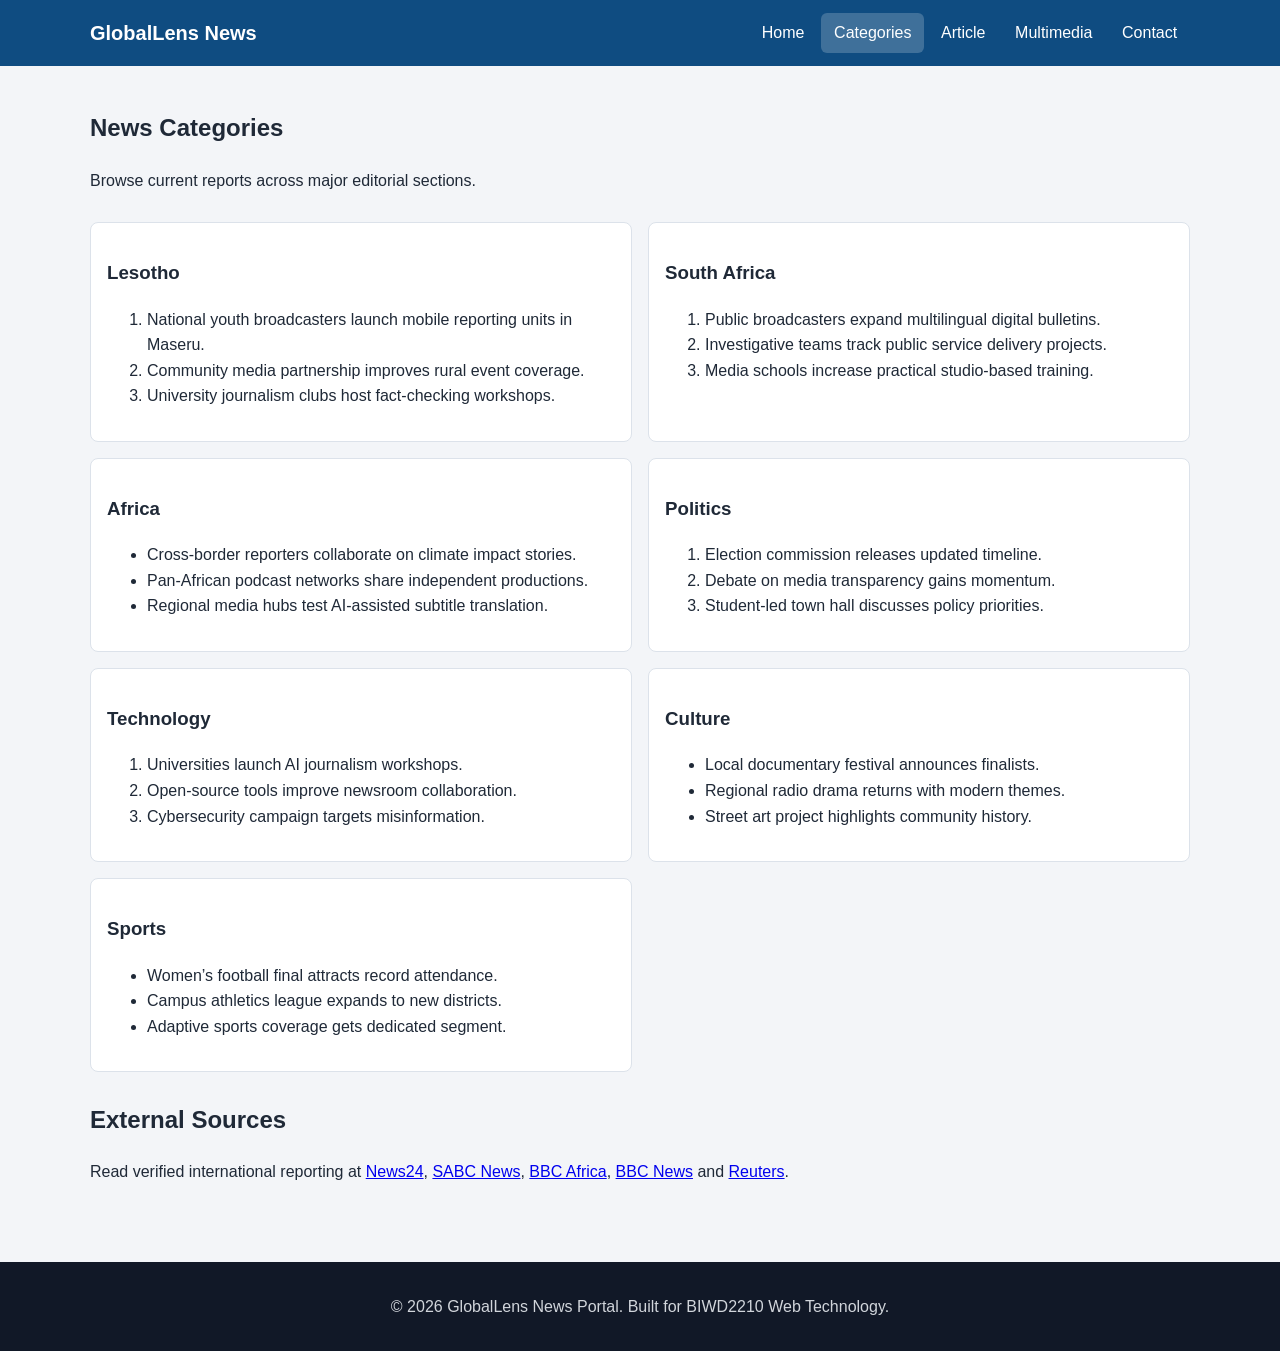
<file: categories.html>
<!DOCTYPE html>
<html lang="en">
<head>
  <meta charset="UTF-8">
  <meta name="viewport" content="width=device-width, initial-scale=1.0">
  <title>GlobalLens News Portal | Categories</title>
  <link rel="stylesheet" href="styles.css">
</head>
<body>
  <header class="site-header">
    <div class="container header-inner">
      <h1 class="logo">GlobalLens News</h1>
      <nav aria-label="Main navigation">
        <ul class="nav-menu">
          <li><a href="index.html">Home</a></li>
          <li><a href="categories.html" class="active">Categories</a></li>
          <li><a href="article.html">Article</a></li>
          <li><a href="multimedia.html">Multimedia</a></li>
          <li><a href="contact.html">Contact</a></li>
        </ul>
      </nav>
    </div>
  </header>

  <main class="container">
    <section>
      <h2>News Categories</h2>
      <p>Browse current reports across major editorial sections.</p>
    </section>

    <section class="grid-2">
      <article class="panel">
        <h3>Lesotho</h3>
        <ol>
          <li>National youth broadcasters launch mobile reporting units in Maseru.</li>
          <li>Community media partnership improves rural event coverage.</li>
          <li>University journalism clubs host fact-checking workshops.</li>
        </ol>
      </article>

      <article class="panel">
        <h3>South Africa</h3>
        <ol>
          <li>Public broadcasters expand multilingual digital bulletins.</li>
          <li>Investigative teams track public service delivery projects.</li>
          <li>Media schools increase practical studio-based training.</li>
        </ol>
      </article>

      <article class="panel">
        <h3>Africa</h3>
        <ul>
          <li>Cross-border reporters collaborate on climate impact stories.</li>
          <li>Pan-African podcast networks share independent productions.</li>
          <li>Regional media hubs test AI-assisted subtitle translation.</li>
        </ul>
      </article>

      <article class="panel">
        <h3>Politics</h3>
        <ol>
          <li>Election commission releases updated timeline.</li>
          <li>Debate on media transparency gains momentum.</li>
          <li>Student-led town hall discusses policy priorities.</li>
        </ol>
      </article>

      <article class="panel">
        <h3>Technology</h3>
        <ol>
          <li>Universities launch AI journalism workshops.</li>
          <li>Open-source tools improve newsroom collaboration.</li>
          <li>Cybersecurity campaign targets misinformation.</li>
        </ol>
      </article>

      <article class="panel">
        <h3>Culture</h3>
        <ul>
          <li>Local documentary festival announces finalists.</li>
          <li>Regional radio drama returns with modern themes.</li>
          <li>Street art project highlights community history.</li>
        </ul>
      </article>

      <article class="panel">
        <h3>Sports</h3>
        <ul>
          <li>Women’s football final attracts record attendance.</li>
          <li>Campus athletics league expands to new districts.</li>
          <li>Adaptive sports coverage gets dedicated segment.</li>
        </ul>
      </article>
    </section>

    <section>
      <h2>External Sources</h2>
      <p>
        Read verified international reporting at
        <a href="https://www.news24.com/" target="_blank" rel="noopener noreferrer">News24</a>,
        <a href="https://www.sabcnews.com/sabcnews/" target="_blank" rel="noopener noreferrer">SABC News</a>,
        <a href="https://www.bbc.com/news/world/africa" target="_blank" rel="noopener noreferrer">BBC Africa</a>,
        <a href="https://www.bbc.com/news" target="_blank" rel="noopener noreferrer">BBC News</a>
        and
        <a href="https://www.reuters.com/" target="_blank" rel="noopener noreferrer">Reuters</a>.
      </p>
    </section>
  </main>

  <footer>
    <div class="container">
      <p>&copy; 2026 GlobalLens News Portal. Built for BIWD2210 Web Technology.</p>
    </div>
  </footer>
</body>
</html>
</file>
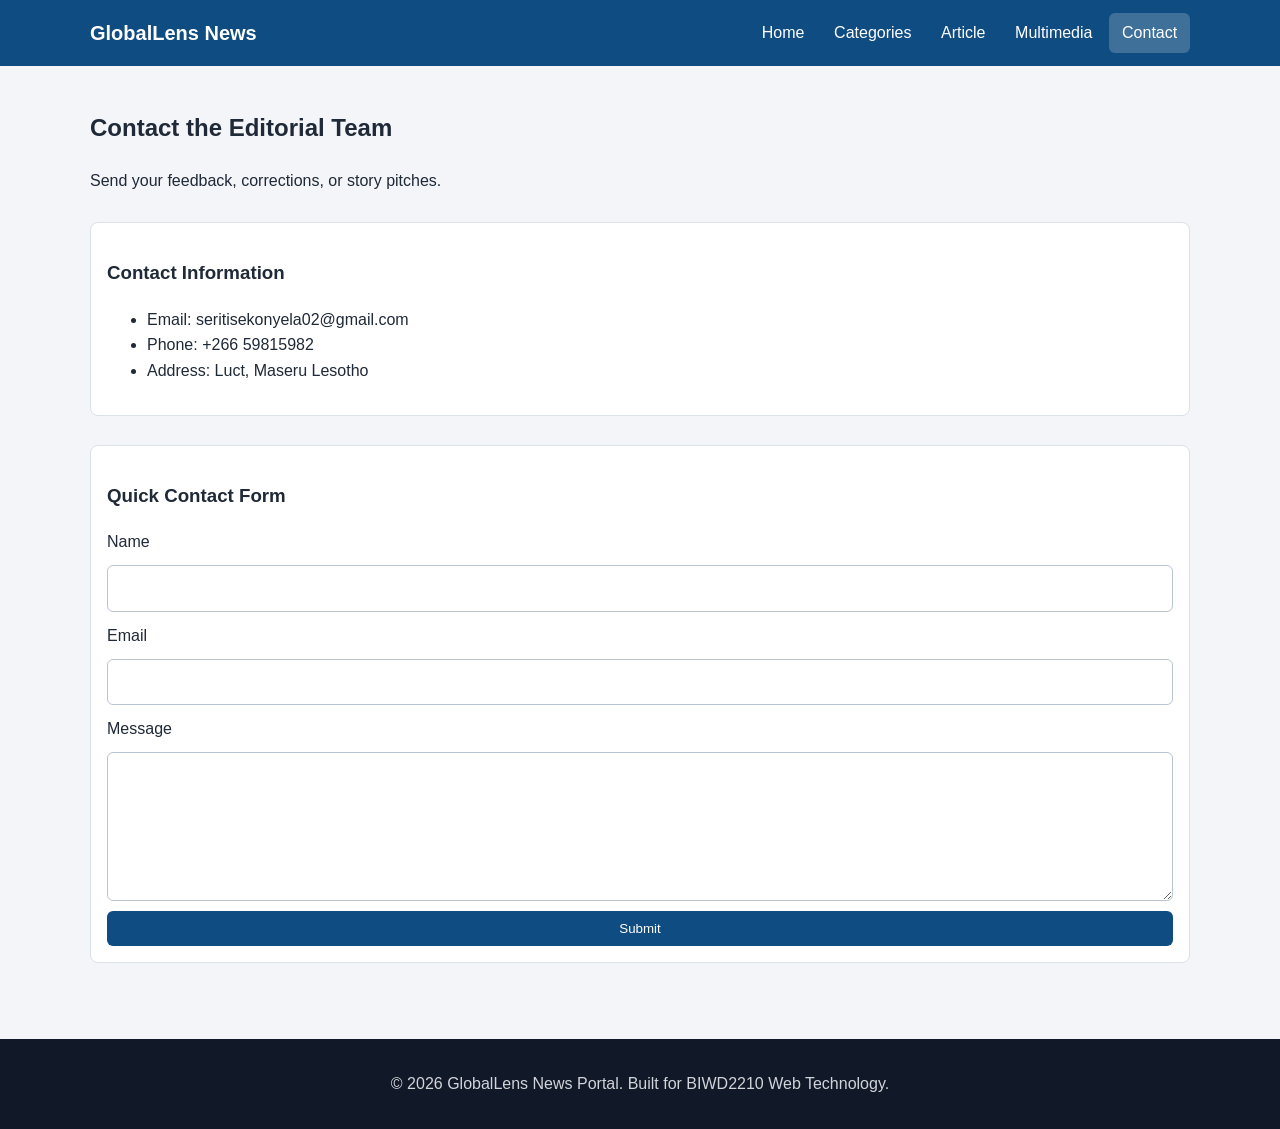
<file: contact.html>
<!DOCTYPE html>
<html lang="en">
<head>
  <meta charset="UTF-8">
  <meta name="viewport" content="width=device-width, initial-scale=1.0">
  <title>GlobalLens News Portal | Contact</title>
  <link rel="stylesheet" href="styles.css">
</head>
<body>
  <header class="site-header">
    <div class="container header-inner">
      <h1 class="logo">GlobalLens News</h1>
      <nav aria-label="Main navigation">
        <ul class="nav-menu">
          <li><a href="index.html">Home</a></li>
          <li><a href="categories.html">Categories</a></li>
          <li><a href="article.html">Article</a></li>
          <li><a href="multimedia.html">Multimedia</a></li>
          <li><a href="contact.html" class="active">Contact</a></li>
        </ul>
      </nav>
    </div>
  </header>

  <main class="container">
    <section>
      <h2>Contact the Editorial Team</h2>
      <p>Send your feedback, corrections, or story pitches.</p>
    </section>

    <section class="panel">
      <h3>Contact Information</h3>
      <ul>
        <li>Email: seritisekonyela02@gmail.com</li>
        <li>Phone: +266 59815982</li>
        <li>Address: Luct, Maseru Lesotho</li>
      </ul>
    </section>

    <section class="panel">
      <h3>Quick Contact Form</h3>
      <form action="#" method="post">
        <label for="name">Name</label>
        <input id="name" name="name" type="text" required>

        <label for="email">Email</label>
        <input id="email" name="email" type="email" required>

        <label for="message">Message</label>
        <textarea id="message" name="message" rows="5" required></textarea>

        <button class="btn" type="submit">Submit</button>
      </form>
    </section>
  </main>

  <footer>
    <div class="container">
      <p>&copy; 2026 GlobalLens News Portal. Built for BIWD2210 Web Technology.</p>
    </div>
  </footer>
</body>
</html>
</file>
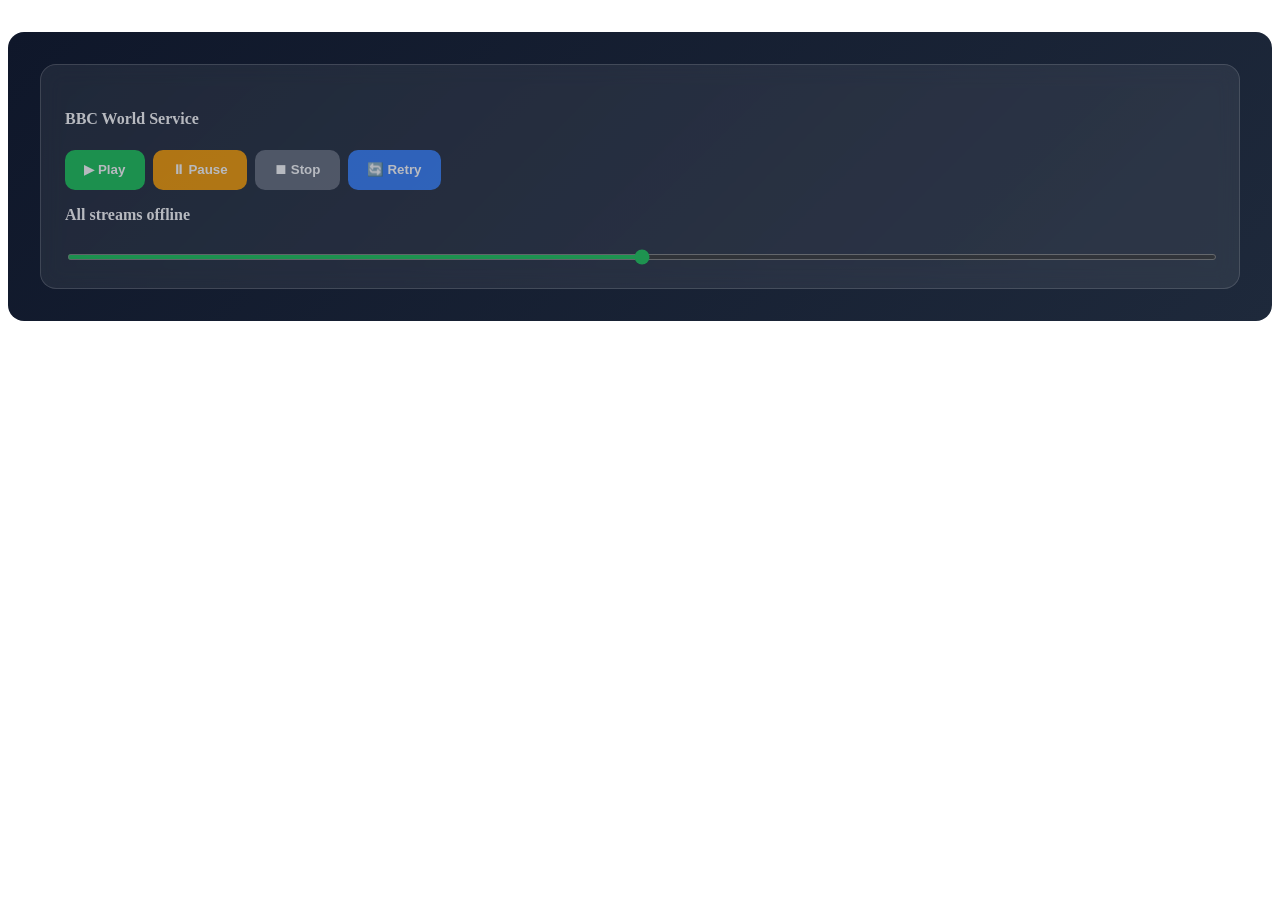
<file: radio-demo.html>
<!DOCTYPE html>
<html>
<head>
  <title>Stable Radio Demo</title>
  <link rel="stylesheet" href="radio-styles.css">
</head>
<body>
  <div class="stable-radio-section">
    <div class="radio-grid">
      <div class="radio-station" data-station="bbc">
        <h4>BBC World Service</h4>
        <audio></audio>
        <div class="controls">
          <button class="btn-play play">▶ Play</button>
          <button class="btn-pause pause" disabled>⏸ Pause</button>
          <button class="btn-stop stop" disabled>⏹ Stop</button>
          <button class="btn-retry retry" disabled>🔄 Retry</button>
        </div>
        <div class="status">Ready</div>
        <input type="range" class="volume">
        <span class="live" hidden>● LIVE</span>
      </div>
      <!-- Add 3 more identical panels with data-station="sabc", "lesotho", "capetalk" -->
    </div>
  </div>
  <script src="radio.js"></script>
</body>
</html>
</file>
<file: styles.css>
:root {
  --bg: #f3f5f8;
  --text: #1f2937;
  --muted: #4b5563;
  --brand: #0f4c81;
  --brand-dark: #0b365c;
  --card: #ffffff;
  --border: #dce2ea;
}

* {
  box-sizing: border-box;
}

body {
  margin: 0;
  font-family: Arial, Helvetica, sans-serif;
  color: var(--text);
  background: var(--bg);
  line-height: 1.6;
}

body.home {
  background: var(--bg);
  position: relative;
}

body.home::before {
  content: "";
  position: fixed;
  inset: 0;
  z-index: 0;
  background-image: url("https://upload.wikimedia.org/wikipedia/commons/1/1c/KUTV_Channel_2_news_studio_%2836017244583%29.jpg");
  background-size: cover;
  background-position: center;
  background-repeat: no-repeat;
  opacity: 0.32;
  filter: saturate(1.05) contrast(1.08);
  pointer-events: none;
}

body.home::after {
  content: "";
  position: fixed;
  inset: 0;
  z-index: 0;
  background:
    radial-gradient(900px 500px at 15% 5%, rgba(255, 255, 255, 0.55), rgba(255, 255, 255, 0)),
    linear-gradient(180deg, rgba(243, 245, 248, 0.88), rgba(243, 245, 248, 0.78));
  pointer-events: none;
}

body.home header,
body.home main,
body.home footer,
body.home section {
  position: relative;
  z-index: 1;
}

.container {
  width: min(1100px, 92%);
  margin: 0 auto;
}

.site-header {
  background: var(--brand);
  color: #fff;
  position: sticky;
  top: 0;
  z-index: 100;
}

.header-inner {
  display: flex;
  justify-content: space-between;
  align-items: center;
  gap: 1rem;
  padding: 0.8rem 0;
}

.logo {
  margin: 0;
  font-size: 1.25rem;
}

.nav-menu {
  display: flex;
  list-style: none;
  margin: 0;
  padding: 0;
  gap: 0.25rem;
}

.nav-menu a {
  display: inline-block;
  text-decoration: none;
  color: #fff;
  padding: 0.45rem 0.8rem;
  border-radius: 6px;
}

.nav-menu a:hover,
.nav-menu a.active {
  background: rgba(255, 255, 255, 0.2);
}

main {
  padding: 1.5rem 0 3rem;
}

section {
  margin-bottom: 1.8rem;
}

.hero {
  background: linear-gradient(135deg, #0f4c81, #1f7abf);
  color: #fff;
  padding: 2rem;
  border-radius: 10px;
}

.btn {
  background: var(--brand);
  color: #fff;
  border: none;
  border-radius: 6px;
  padding: 0.6rem 1rem;
  text-decoration: none;
  display: inline-block;
  cursor: pointer;
}

.btn:hover {
  background: var(--brand-dark);
}

.grid-3 {
  display: grid;
  grid-template-columns: repeat(3, 1fr);
  gap: 1rem;
}

.grid-2 {
  display: grid;
  grid-template-columns: repeat(2, 1fr);
  gap: 1rem;
}

.video-grid {
  display: grid;
  grid-template-columns: repeat(3, 1fr);
  gap: 1rem;
}

.card,
.panel,
.gallery-item {
  background: var(--card);
  border: 1px solid var(--border);
  border-radius: 8px;
  overflow: hidden;
}

.card img,
.gallery-item img,
.article-layout img {
  width: 100%;
  display: block;
  height: auto;
}

.card-body,
.panel {
  padding: 1rem;
}

.gallery-item figcaption {
  padding: 0.7rem 0.9rem;
  color: var(--muted);
}

.list-inline {
  list-style: disc;
  padding-left: 1.2rem;
}

.article-layout {
  background: var(--card);
  border: 1px solid var(--border);
  border-radius: 8px;
  padding: 1rem 1.2rem;
}

.kicker,
.byline {
  color: var(--muted);
  margin: 0.2rem 0;
}

.responsive-video {
  position: relative;
  padding-bottom: 56.25%;
  height: 0;
  overflow: hidden;
  border-radius: 8px;
}

.responsive-video iframe {
  position: absolute;
  top: 0;
  left: 0;
  width: 100%;
  height: 100%;
  border: 0;
}

.responsive-video video {
  position: absolute;
  top: 0;
  left: 0;
  width: 100%;
  height: 100%;
  border: 0;
  background: #000;
}

.video-error {
  padding: 0.75rem 1rem;
  text-align: center;
}

.video-error p {
  margin: 0 0 0.6rem;
  color: var(--muted);
}

.audio-player {
  width: 100%;
  margin-top: 0.5rem;
}

.radio-grid {
  display: grid;
  grid-template-columns: repeat(2, 1fr);
  gap: 1rem;
}

.radio-status {
  margin-top: 0.5rem;
  font-size: 0.95rem;
}

.radio-error {
  color: var(--muted);
  margin-top: 0.6rem;
  padding: 0.6rem;
  border: 1px dashed var(--border);
}

.muted {
  color: var(--muted);
}

.ai-badge {
  display: inline-block;
  background: rgba(15, 76, 129, 0.12);
  color: var(--brand);
  font-weight: 800;
  padding: 0.2rem 0.55rem;
  border-radius: 999px;
  font-size: 0.8rem;
  margin-right: 0.4rem;
}

.digest-list {
  list-style: none;
  padding: 0;
  margin: 0.75rem 0 0;
  display: grid;
  gap: 0.65rem;
}

.digest-item {
  background: var(--card);
  border: 1px solid var(--border);
  border-radius: 8px;
  padding: 0.85rem 0.95rem;
}

.digest-actions {
  margin-top: 0.75rem;
  display: flex;
  gap: 0.75rem;
  align-items: center;
  flex-wrap: wrap;
}

.digest-title a {
  color: var(--brand);
  text-decoration: none;
  font-weight: 750;
}

.digest-title a:hover {
  text-decoration: underline;
}

.digest-source {
  color: var(--muted);
  margin-top: 0.25rem;
  font-size: 0.95rem;
}

.ai-summary {
  color: var(--muted);
  margin-top: 0.35rem;
  font-size: 0.98rem;
}

.author-grid {
  display: grid;
  grid-template-columns: repeat(3, 1fr);
  gap: 1rem;
}

.author-photo {
  width: 100%;
  height: 170px;
  object-fit: cover;
  display: block;
}

form {
  display: grid;
  gap: 0.65rem;
}

input,
textarea {
  width: 100%;
  border: 1px solid #bac5d3;
  border-radius: 6px;
  padding: 0.6rem;
  font: inherit;
}

footer {
  background: #111827;
  color: #d1d5db;
  padding: 1rem 0;
  text-align: center;
}

@media (max-width: 900px) {
  .grid-3 {
    grid-template-columns: repeat(2, 1fr);
  }

  .video-grid {
    grid-template-columns: repeat(2, 1fr);
  }

  .author-grid {
    grid-template-columns: repeat(2, 1fr);
  }
}

@media (max-width: 680px) {
  .header-inner {
    flex-direction: column;
    align-items: flex-start;
  }

  .nav-menu {
    flex-wrap: wrap;
  }

  .grid-3,
  .grid-2 {
    grid-template-columns: 1fr;
  }

  .author-grid {
    grid-template-columns: 1fr;
  }
}
</file>
<file: radio-styles.css>
/* Stable Radio Visuals - Professional News Look */
.stable-radio-section {
  background: linear-gradient(135deg, #0f172a 0%, #1e293b 100%);
  color: white;
  padding: 2rem;
  border-radius: 16px;
  margin: 2rem 0;
}

.radio-grid {
  display: grid;
  grid-template-columns: repeat(auto-fit, minmax(300px, 1fr));
  gap: 1.5rem;
}

.radio-station {
  background: rgba(255,255,255,0.1);
  backdrop-filter: blur(10px);
  border: 1px solid rgba(255,255,255,0.2);
  border-radius: 16px;
  padding: 1.5rem;
  transition: all 0.3s ease;
}

.radio-station:hover {
  transform: translateY(-4px);
  box-shadow: 0 20px 40px rgba(0,0,0,0.3);
}

.radio-station.playing {
  border-color: #22c55e;
  box-shadow: 0 0 30px rgba(34,197,94,0.4);
  background: rgba(34,197,94,0.15);
}

.radio-station.loading {
  opacity: 0.7;
}

.status {
  font-weight: 600;
  margin: 1rem 0;
  min-height: 1.5em;
}

.controls {
  display: flex;
  gap: 0.5rem;
  margin: 1rem 0;
}

.controls button {
  padding: 0.8rem 1.2rem;
  border: none;
  border-radius: 10px;
  cursor: pointer;
  font-weight: bold;
  transition: all 0.2s;
}

.btn-play { background: #22c55e; color: white; }
.btn-play:hover { background: #16a34a; }

.btn-pause { background: #f59e0b; color: white; }
.btn-stop { background: #6b7280; color: white; }
.btn-retry { background: #3b82f6; color: white; }

.volume {
  width: 100%;
  height: 6px;
  border-radius: 3px;
  accent-color: #22c55e;
}

.live {
  background: #22c55e;
  color: white;
  padding: 0.3rem 0.8rem;
  border-radius: 20px;
  font-size: 0.85rem;
  animation: blink 1.5s infinite;
}

@keyframes blink {
  0%, 50% { opacity: 1; }
  51%, 100% { opacity: 0.5; }
}

@media (max-width: 768px) {
  .radio-grid { grid-template-columns: 1fr; }
}
</file>
